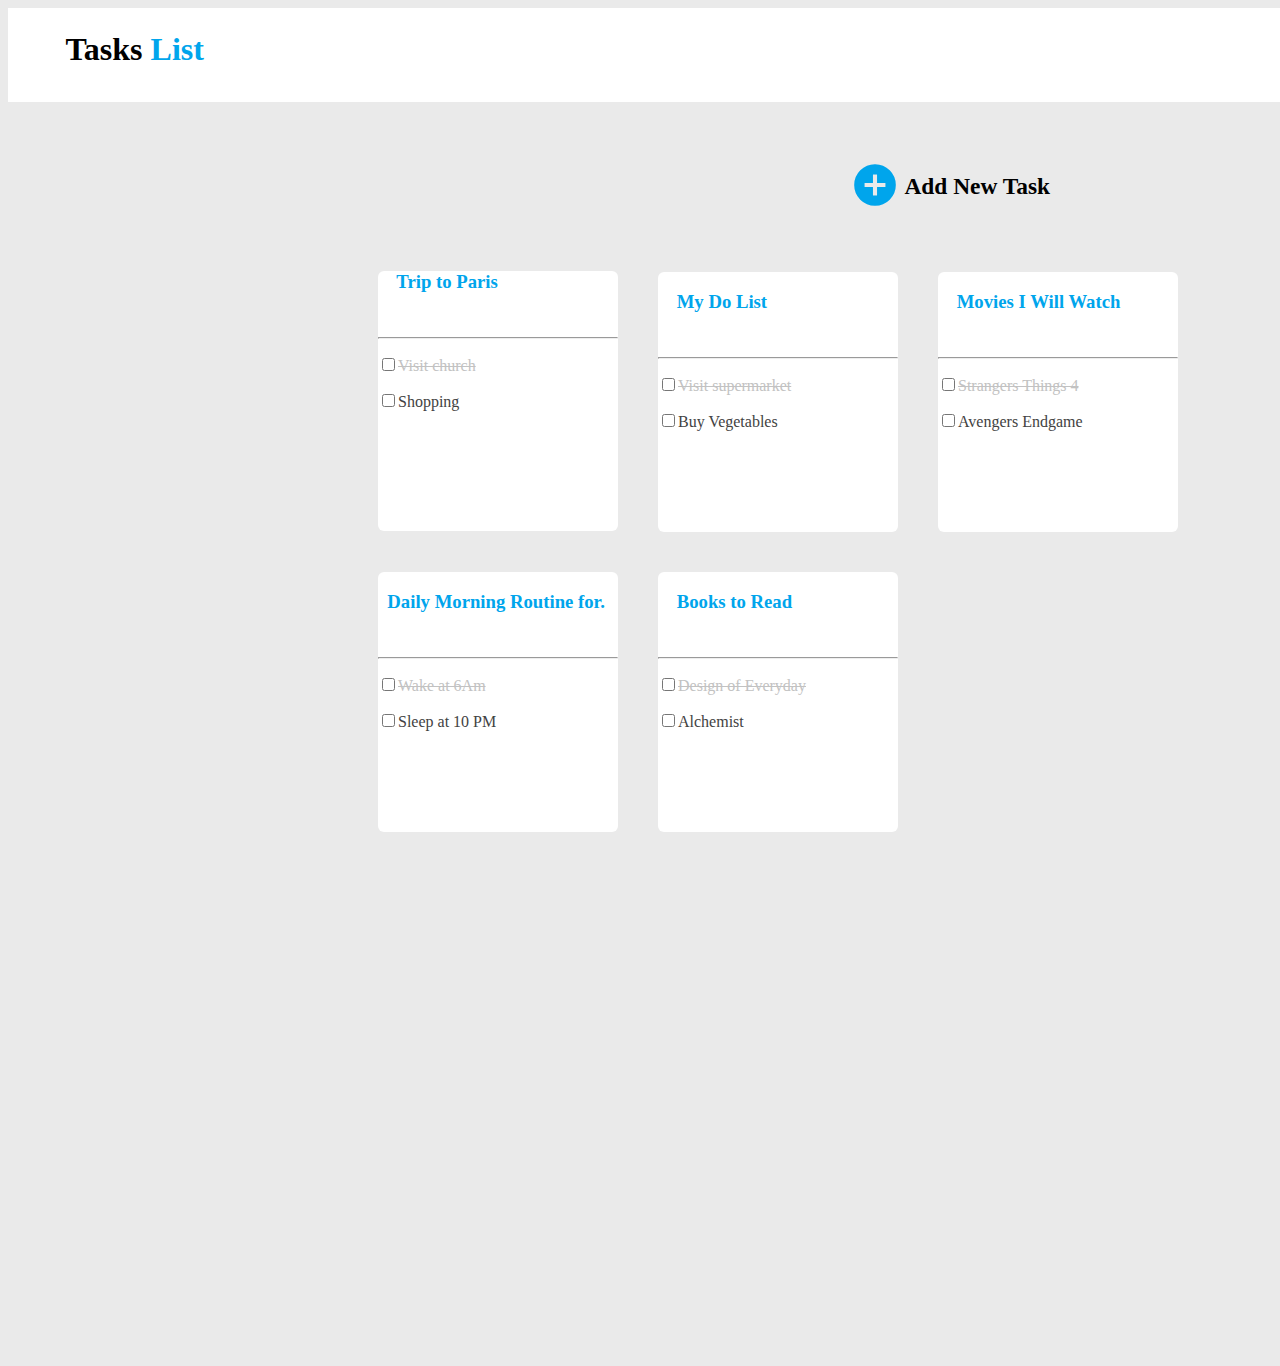
<file: index.html>
<!DOCTYPE html>
<html lang="en">
<head>
    <meta charset="UTF-8">
    <meta http-equiv="X-UA-Compatible" content="IE=edge">
    <meta name="viewport" content="width=device-width, initial-scale=1.0">
    <title>Document</title>
    <link rel="stylesheet" href="style.css">
    <link href="https://fonts.googleapis.com/icon?family=Material+Icons"
      rel="stylesheet">
</head>
<body class="bgrcolor"> 
    <div>
        <div class="head" >
        <h1> &nbsp;&nbsp;&nbsp;&nbsp;&nbsp;&nbsp; Tasks <span style="color: #00A5EC;">List</span> </h1>
    </div>
    <div>
        <sub class="headding"> <h3> Add New Task</h3></sub>
       <a href="./index2.html"><span class="material-icons"  style= "color: #00A5EC;" >
        add_circle
        </span></a> 
    </div>
      <div class="flex-container">
         <a href="./index3.html"  style=text-decoration:none><div class="flexitem1"><h3 style="color: #00A5EC;">&nbsp;&nbsp;&nbsp; Trip to Paris</h3> <br> <hr>
        <p style="text-decoration: line-through;color: #c2c2c2;" > <input type="checkbox">Visit church</p>
       <p style="color: #424242;"> <input type="checkbox">Shopping</p> </div></a>

        <div class="flexitem2"><h3 style="color: #00A5EC;">&nbsp;&nbsp;&nbsp; My Do List</h3> <br> <hr>
          <p style="text-decoration: line-through;color: #c2c2c2;" > <input type="checkbox">Visit supermarket</p>
         <p style="color: #424242;"> <input type="checkbox">Buy Vegetables</p>
           </div>
        <div class="flexitem3"><h3 style="color: #00A5EC;">&nbsp;&nbsp;&nbsp; Movies I Will Watch</h3> <br> <hr>
          <p style="text-decoration: line-through;color: #c2c2c2;" > <input type="checkbox">Strangers Things 4</p>
         <p style="color: #424242;"> <input type="checkbox">Avengers Endgame</p>
           </div>
        <div class="flexitem4"><h3 style="color: #00A5EC;">&nbsp;&nbsp;Daily Morning Routine for.</h3> <br> <hr>
          <p style="text-decoration: line-through;color: #c2c2c2;" > <input type="checkbox">Wake at 6Am</p>
         <p style="color: #424242;"> <input type="checkbox">Sleep at 10 PM</p>
           </div>
        <div class="flexitem5"><h3 style="color: #00A5EC;">&nbsp;&nbsp;&nbsp; Books to Read</h3> <br> <hr>
          <p style="text-decoration: line-through;color: #c2c2c2;" > <input type="checkbox">Design of Everyday</p>
         <p style="color: #424242;"> <input type="checkbox">Alchemist</p>
           </div><br><br>
      </div>  <br><br><br>
        
</div><br><br>
    
</body>
</html>
</file>
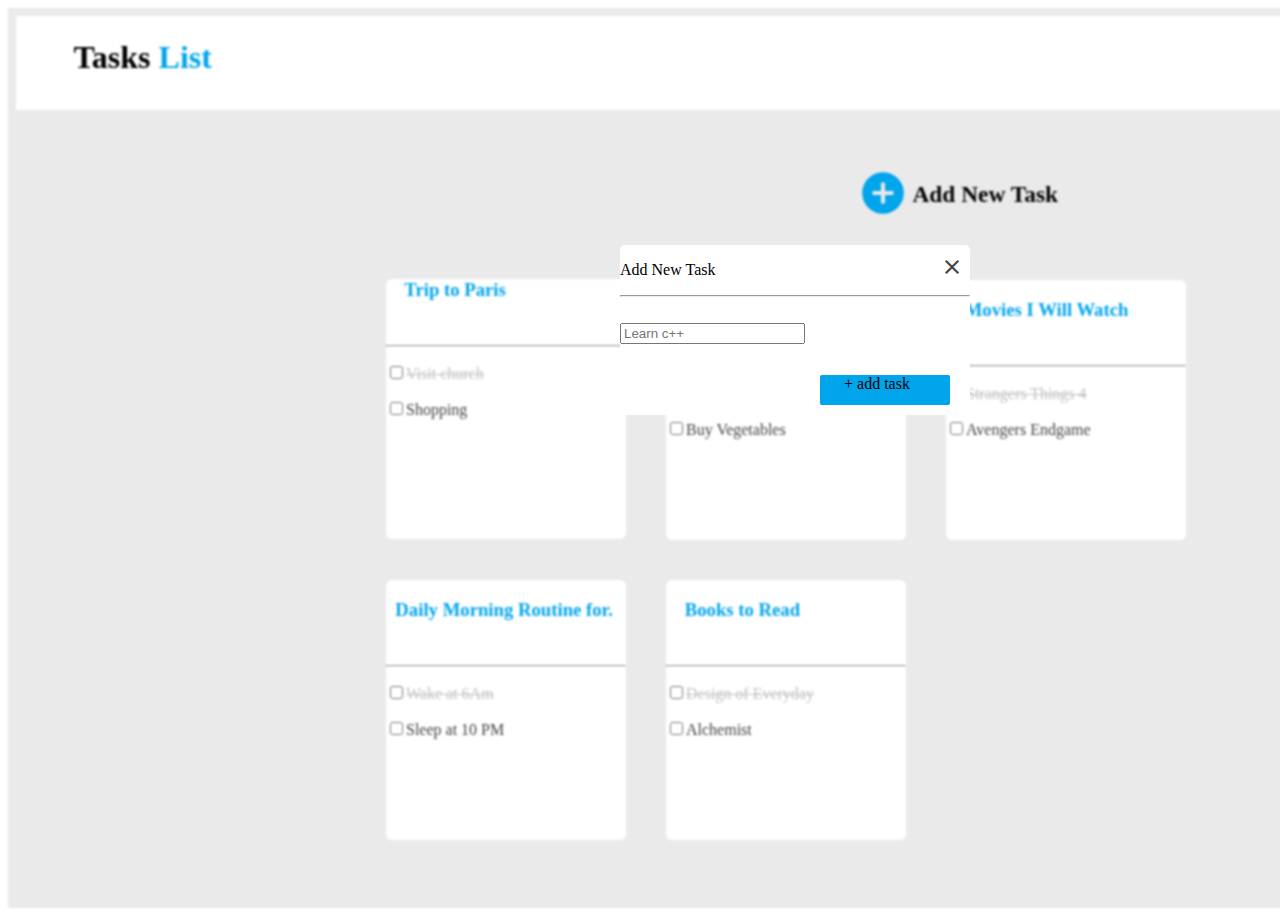
<file: index2.html>
<!DOCTYPE html>
<html lang="en">
<head>
    <meta charset="UTF-8">
    <meta http-equiv="X-UA-Compatible" content="IE=edge">
    <meta name="viewport" content="width=device-width, initial-scale=1.0">
    <title>Document</title>
    <link rel="stylesheet" href="2.css">
    <link href="https://fonts.googleapis.com/icon?family=Material+Icons"
      rel="stylesheet">
   
</head>
<body>
    <div>
        
      

        
    <iframe src="./index.html" frameborder="0" scrolling="no">   </iframe> 
</div>
    
    <div class="popup">
        <p>Add New Task</p>
        
                <a  class="backbuton" href="./index.html"><span class="material-icons" style="color: #424242;">close</span></a> 
        
        <hr> <br>

        <input type="text" id="text" placeholder="Learn c++"> <br> <br> 
         <span class="smallbox"> &nbsp;&nbsp;&nbsp;&nbsp;&nbsp;&nbsp;+ add task  </span>
    </div>
    
</body>
</html>
</file>
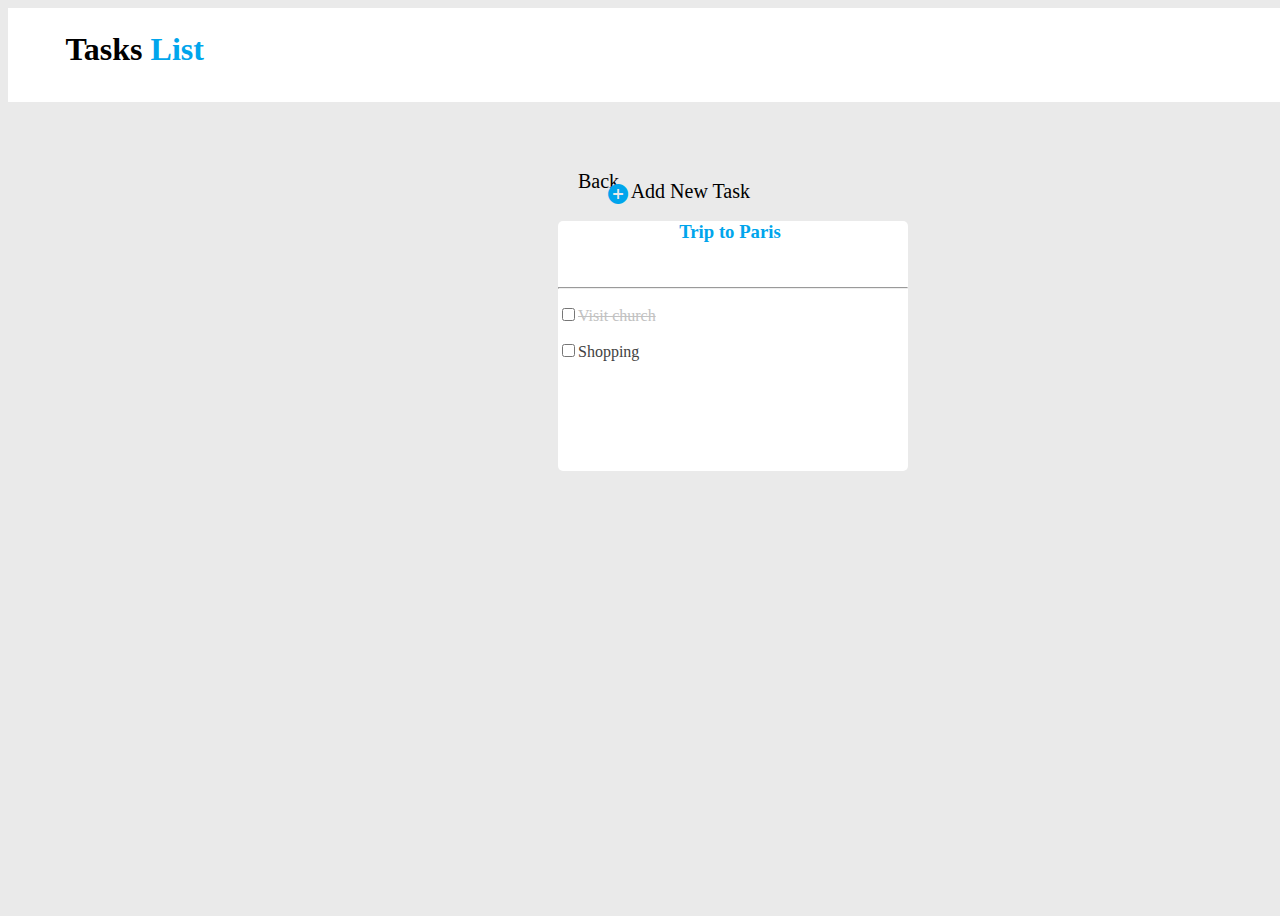
<file: index3.html>
<!DOCTYPE html>
<html lang="en">
<head>
    <meta charset="UTF-8">
    <meta http-equiv="X-UA-Compatible" content="IE=edge">
    <meta name="viewport" content="width=device-width, initial-scale=1.0">
    <title>Document</title>
    <link rel="stylesheet" href="3.css">
    <link href="https://fonts.googleapis.com/icon?family=Material+Icons"
      rel="stylesheet">
</head>
<body class="bcgrcolor">
    <div class="head2" >
        <h1> &nbsp;&nbsp;&nbsp;&nbsp;&nbsp;&nbsp; Tasks <span style="color: #00A5EC;">List</span> </h1>
    </div>
   
    <div>
       
        <sub class="icon2"> <p>Back</p></sub>
        <sub class="icon"> <p>Add New Task</p></sub>
        <a  class="backbuton" href="./index.html"><span class="material-icons" style="color: #424242;"> arrow_circle_left</span></a>
       <a  class="circle" href="./index4.html"><span class="material-icons"  style= "color: #00A5EC;" >
        add_circle
        </span></a> 
    </div>

    <div class="flexitem1"><h3 style="color: #00A5EC;">&nbsp;&nbsp;&nbsp;&nbsp;&nbsp;&nbsp;&nbsp;&nbsp;&nbsp;&nbsp;&nbsp;
        &nbsp;&nbsp;&nbsp;&nbsp;&nbsp;&nbsp;&nbsp;&nbsp;&nbsp;&nbsp;&nbsp;&nbsp;&nbsp; Trip to Paris</h3> <br> <hr>
        <p style="text-decoration: line-through;color: #c2c2c2;" > <input type="checkbox">Visit church</p>
       <p style="color: #424242;"> <input type="checkbox">Shopping</p> </div>
    
       
</body>
</html>
</file>
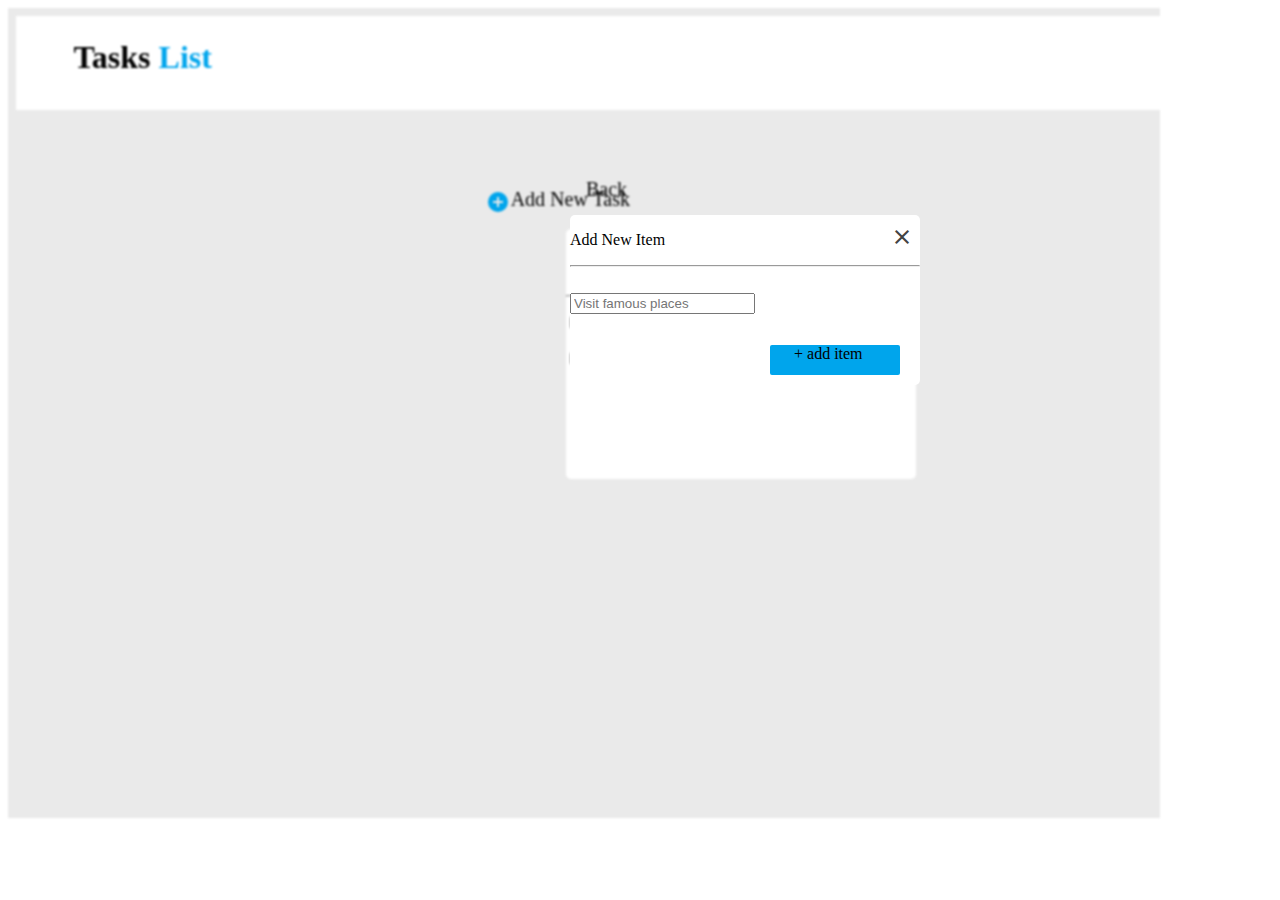
<file: index4.html>
<!DOCTYPE html>
<html lang="en">
<head>
    <meta charset="UTF-8">
    <meta http-equiv="X-UA-Compatible" content="IE=edge">
    <meta name="viewport" content="width=device-width, initial-scale=1.0">
    <title>Document</title>
    <link rel="stylesheet" href="4.css">
    <link href="https://fonts.googleapis.com/icon?family=Material+Icons"
    rel="stylesheet">
</head>
<body>
    <iframe src="./index3.html" frameborder="0" scrolling="no"></iframe>
    <div class="popup">
        <p>Add New Item</p>
        
        <a  class="backbuton" href="./index.html"><span class="material-icons" style="color: #424242;">close</span></a> 
        
        <hr> <br>
        <input type="text" id="text" placeholder="Visit famous places"> <br> <br> 
         <span class="smallbox"> &nbsp;&nbsp;&nbsp;&nbsp;&nbsp;&nbsp;+ add item</span>
    </div>

    </div>
</body>
</html>
</file>
<file: style.css>
.head{
    width: 100vw;
    height: 90px;
    background-color:white;
    border: 2px solid white;
    
}
.bgrcolor{
    width: 100vw;
    height: 150vh;
    background-color: #7B7B7B29;
}
.material-icons{
    position: absolute;
    right: 380px;
    top: 160px;
    font-size: 50px !important;
}
.headding{
    position: absolute;
    font-size:20px;
    right: 230px;
    top: 150px;
}
.flex-container{
    margin-top: 150px;
    margin-left: 70px;
    display: flex;
    flex-direction: row;
    flex-wrap: nowrap;
    
}
.flexitem1{
    width: 240px;
    height: 260px;
    background-color: white;
    position: relative;
    left: 300px;
    border-radius: 6px;
    
}
.flexitem2{
    width: 240px;
    height: 260px;
    background-color: white;
    position: relative;
    left: 340px;
    top: 20px;
    border-radius: 6px;

}
.flexitem3{
    width: 240px;
    height: 260px;
    background-color: white;
    position: relative;
    left: 380px;
    top: 20px;
    border-radius: 6px;
}
.flexitem4{
    width: 240px;
    height: 260px;
    background-color: white;
    position: relative;
    top: 320px;
    right: 420px;
    border-radius: 6px;
}
.flexitem5{
    width: 240px;
    height: 260px;
    background-color: white;
    position: relative;
    top:320px;
    right: 380px;
    border-radius: 6px;

    
    
}
</file>
<file: 2.css>
iframe{
    width: 100vw;
    height: 100vh;
    filter: blur(1px);
}
.popup{
    width: 350px;
    height: 170px;
    border-radius: 5px;
    position: absolute;
    top: 245px;
    left: 620px;
    background-color: white;
}
.bottonn{
    
    position: absolute;
    top: 130px;
    left: 280px;
}
.smallbox{
    background-color: #00A5EC;
    width: 130px;
    height: 30px;
    border-radius: 2px;
    position: absolute;
    top: 130px;
    left: 200px;
}
.backbuton{
    position: absolute;
    top: 10px;
    left: 320px;
    
}
</file>
<file: 3.css>
.bcgrcolor{
    width: 100vw;
    height: 100vh;
    background-color: #7B7B7B29;
    
}
.head2{
    width: 100vw;
    height: 90px;
    background-color:white;
    border: 2px solid white;
}
.flexitem1{
    width: 350px;
    height: 250px;
    border-radius: 5px;
    background-color: white;
    position: relative;
    left: 550px;
    top: 100px;
}
.circle{
    position: absolute;
    right: 650px;
    top: 160px;
    font-size: 50px !important;
}
.icon{
    position: absolute;
    font-size:20px;
    right: 530px;
    top: 160px;
}
.icon2{
    position: absolute;
    font-size:20px;
    left: 578px;
    top: 150px; 
}
.backbuton{
    position: absolute;
    left: 550px;
    top: 150px;
    font-size: 50px;
}
</file>
<file: 4.css>
iframe{
    width: 90vw;
    height: 90vh;
    filter: blur(1px);
}
.popup{
    width: 350px;
    height: 170px;
    border-radius: 5px;
    position: absolute;
    top: 215px;
    left: 570px;
    background-color: white;
}
.bottonn{
    
    position: absolute;
    top: 130px;
    left: 280px;
}
.smallbox{
    background-color: #00A5EC;
    width: 130px;
    height: 30px;
    border-radius: 2px;
    position: absolute;
    top: 130px;
    left: 200px;
}
.backbuton{
    position: absolute;
    top: 10px;
    left: 320px;
    
}
</file>
